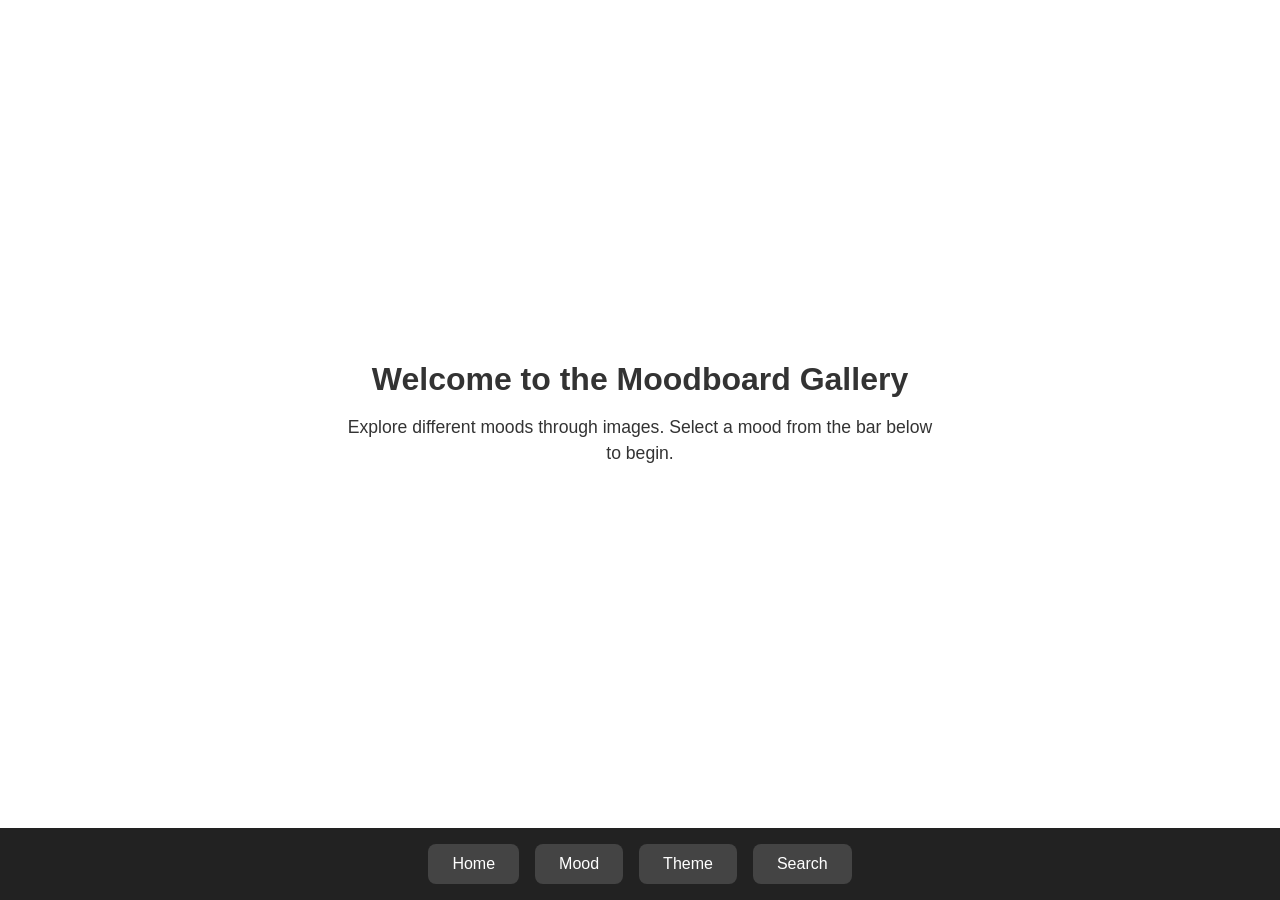
<file: index.html>
<!DOCTYPE html>
<html lang="en">
<head>
  <meta charset="UTF-8" />
  <meta name="viewport" content="width=device-width, initial-scale=1.0" />
  <title>Moodboard Gallery</title>
  <link rel="stylesheet" href="styles.css" />
</head>
<body>
  <!-- Landing/Tutorial section -->
  <section id="landing">
    <div class="tutorial">
      <h1>Welcome to the Moodboard Gallery</h1>
      <p>
        Explore different moods through images.  
        Select a mood from the bar below to begin.
      </p>
    </div>
  </section>

  <!-- Control Bar -->
  <nav id="control-bar">
    <a href="index.html" class="nav-item home">Home</a>
  
    <!-- Mood Dropdown -->
    <div class="nav-item dropdown">
      Mood
      <div class="dropdown-content">
        <a href="romantic.html">Romantic</a>
        <a href="happy.html">Happy</a>
        <a href="calm.html">Calm</a>
      </div>
    </div>
  
    <div class="nav-item theme">Theme</div>
    <div class="nav-item search">Search</div>
  </nav>
</body>
</html>
</file>
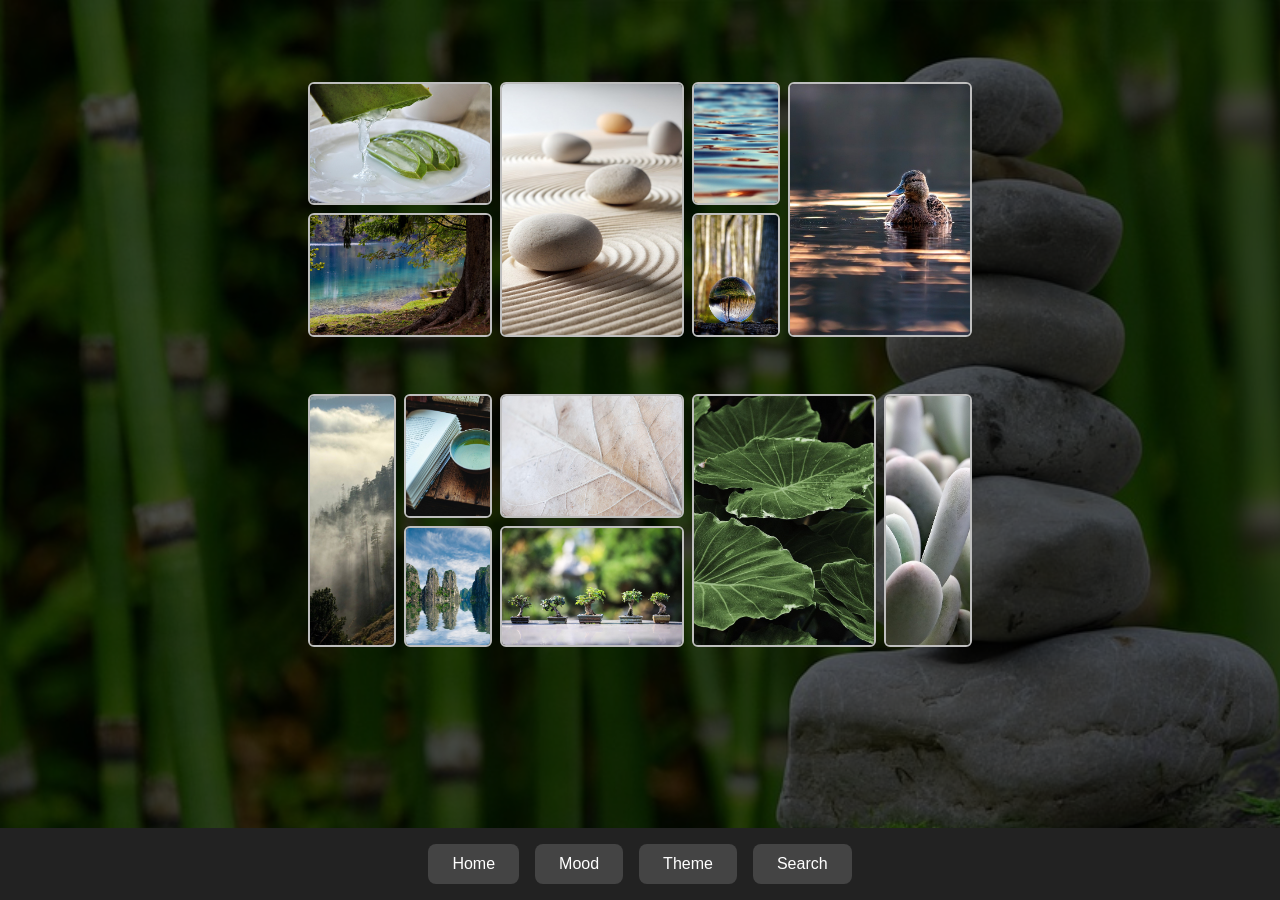
<file: calm.html>
<!DOCTYPE html>
<html lang="en">
<head>
  <meta charset="UTF-8" />
  <meta name="viewport" content="width=device-width, initial-scale=1.0" />
  <title>Calm Moodboard</title>
  <link rel="stylesheet" href="styles.css" />
</head>
<body>
  <div class="mood-page calm">
    <div class="grid-wrapper">
      <main id="moodboard" class="calm">
        <div class="grid">
          <!-- Row 1 -->
    
          <!-- Row 2 -->
            <div class="grid-item horizontal-rect" style="grid-column: 2 / span 2; grid-row: 2;">
              <img src="images/calm1.jpg" alt="">
            </div>
            <div class="grid-item big-square" style="grid-column: 4 / span 2; grid-row: 2 / span 2;">
              <img src="images/calm2.jpg" alt="">
            </div>
            <div class="grid-item small-square" style="grid-column: 6; grid-row: 2;">
              <img src="images/calm3.jpg" alt="">
            </div>
            <div class="grid-item big-square" style="grid-column: 7 / span 2; grid-row: 2 / span 2;">
              <img src="images/calm4.jpg" alt="">
            </div>
    
          <!-- Row 3 -->
            <div class="grid-item horizontal-rect" style="grid-column: 2 / span 2; grid-row: 3;">
              <img src="images/calm5.jpg" alt="">
            </div>
            <div class="grid-item small-square" style="grid-column: 6; grid-row: 3;">
              <img src="images/calm6.jpg" alt="">
            </div>
          
          <!-- Row 4 -->
      
          
          <!-- Row 5 -->
            <div class="grid-item vertical-rect" style="grid-column: 2; grid-row: 5 / span 2;">
                <img src="images/calm7.jpg" alt="">
            </div>
            <div class="grid-item small-square" style="grid-column: 3; grid-row: 5;">
              <img src="images/calm8.jpg" alt="">
            </div>
            <div class="grid-item horizontal-rect" style="grid-column: 4 / span 2; grid-row: 5;">
              <img src="images/calm9.jpg" alt="">
            </div>
            <div class="grid-item big-square" style="grid-column: 6 / span 2; grid-row: 5 / span 2;">
              <img src="images/calm10.jpg" alt="">
            </div>
            <div class="grid-item vertical-rect" style="grid-column: 8; grid-row: 5 / span 2;">
                <img src="images/calm11.jpg" alt="">
            </div>
          
          <!-- Row 6-->
            <div class="grid-item small-square" style="grid-column: 3; grid-row: 6;">
              <img src="images/calm12.jpg" alt="">
            </div>
            <div class="grid-item horizontal-rect" style="grid-column: 4 / span 2; grid-row: 6;">
              <img src="images/calm13.jpg" alt="">
            </div>
        </div>
      </main>
    </div>
  <!-- Control bar -->
  <nav id="control-bar">
    <a href="index.html" class="nav-item home">Home</a>
  
    <!-- Mood dropdown -->
    <div class="nav-item dropdown">
      Mood
      <div class="dropdown-content">
        <a href="romantic.html">Romantic</a>
        <a href="happy.html">Happy</a>
        <a href="calm.html">Calm</a>
      </div>
    </div>
  
    <div class="nav-item theme">Theme</div>
    <div class="nav-item search">Search</div>
  </nav>
</div>
</body>
</html>
</file>
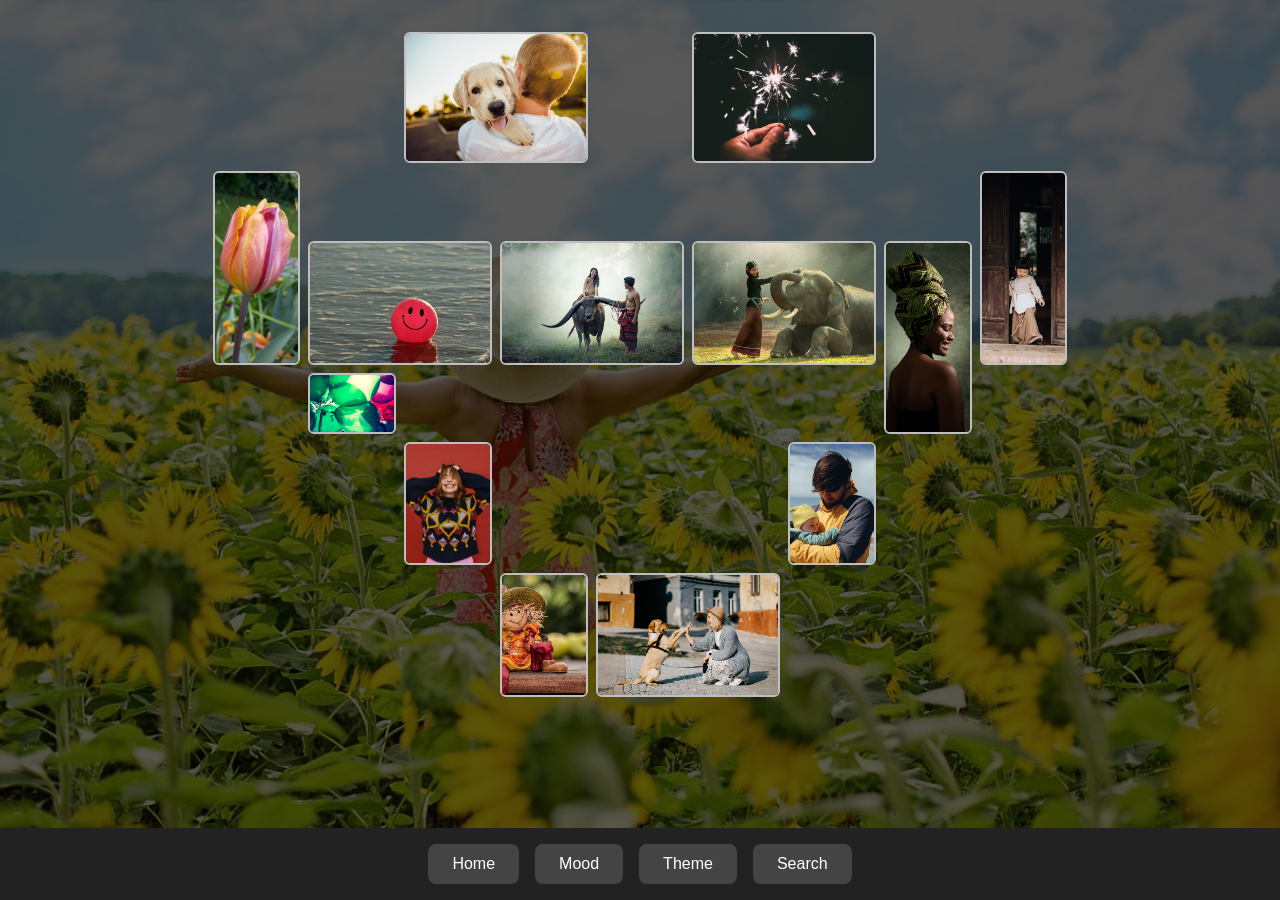
<file: happy.html>
<!DOCTYPE html>
<html lang="en">
<head>
  <meta charset="UTF-8" />
  <meta name="viewport" content="width=device-width, initial-scale=1.0" />
  <title>Happy Moodboard</title>
  <link rel="stylesheet" href="styles.css" />
</head>
<body>
  <div class="mood-page happy">
    <div class="grid-wrapper">
      <main id="moodboard" class="happy">
        <div class="grid">
          <!-- Row 1 -->
            <div class="grid-item big-square" style="grid-column: 3 / span 2; grid-row: 1 / span 2;">
              <img src="images/hap1.jpg" alt="">
            </div>
            <div class="grid-item big-square" style="grid-column: 6 / span 2; grid-row: 1 / span 2;">
              <img src="images/hap2.jpg" alt="">
            </div>
    
          <!-- Row 2 -->
    
          <!-- Row 3 -->
            <div class="grid-item vertical-rect" style="grid-column: 1; grid-row: 3 / span 2;">
              <img src="images/hap3.jpg" alt="">
            </div>
            <div class="grid-item vertical-rect" style="grid-column: 9; grid-row: 3 / span 2;">
              <img src="images/hap4.jpg" alt="">
            </div>
          
          <!-- Row 4 -->
            <div class="grid-item horizontal-rect" style="grid-column: 2 / span 2; grid-row: 4;">
              <img src="images/hap5.jpg" alt="">
            </div>
            <div class="grid-item horizontal-rect" style="grid-column: 4 / span 2; grid-row: 4;">
              <img src="images/hap6.jpg" alt="">
            </div>
            <div class="grid-item horizontal-rect" style="grid-column: 6 / span 2; grid-row: 4;">
              <img src="images/hap7.jpg" alt="">
            </div>
            <div class="grid-item vertical-rect" style="grid-column: 8; grid-row: 4 / span 2;">
              <img src="images/hap8.jpg" alt="">
            </div>  
          
          <!-- Row 5 -->
            <div class="grid-item small-square" style="grid-column: 2; grid-row: 5;">
              <img src="images/hap9.jpg" alt="">
            </div>
          
          <!-- Row 6 -->
            <div class="grid-item small-square" style="grid-column: 3; grid-row: 6;">
              <img src="images/hap10.jpg" alt="">
            </div>
            <div class="grid-item small-square" style="grid-column: 7; grid-row: 6;">
              <img src="images/hap11.jpg" alt="">
            </div>
            
          <!-- Row 7 -->
          <div class="grid-item small-square" style="grid-column: 4; grid-row: 7;">
              <img src="images/hap12.jpg" alt="">
            </div>
          <div class="grid-item horizontal-rect" style="grid-column: 5 / span 2; grid-row: 7;">
              <img src="images/hap13.jpg" alt="">
          </div>
          
        </div>
      </main>
    </div>
  <!-- Control bar -->
  <nav id="control-bar">
    <a href="index.html" class="nav-item home">Home</a>
  
    <!-- Mood dropdown -->
    <div class="nav-item dropdown">
      Mood
      <div class="dropdown-content">
        <a href="romantic.html">Romantic</a>
        <a href="happy.html">Happy</a>
        <a href="calm.html">Calm</a>
      </div>
    </div>
  
    <div class="nav-item theme">Theme</div>
    <div class="nav-item search">Search</div>
  </nav>
</div>
</body>
</html>
</file>
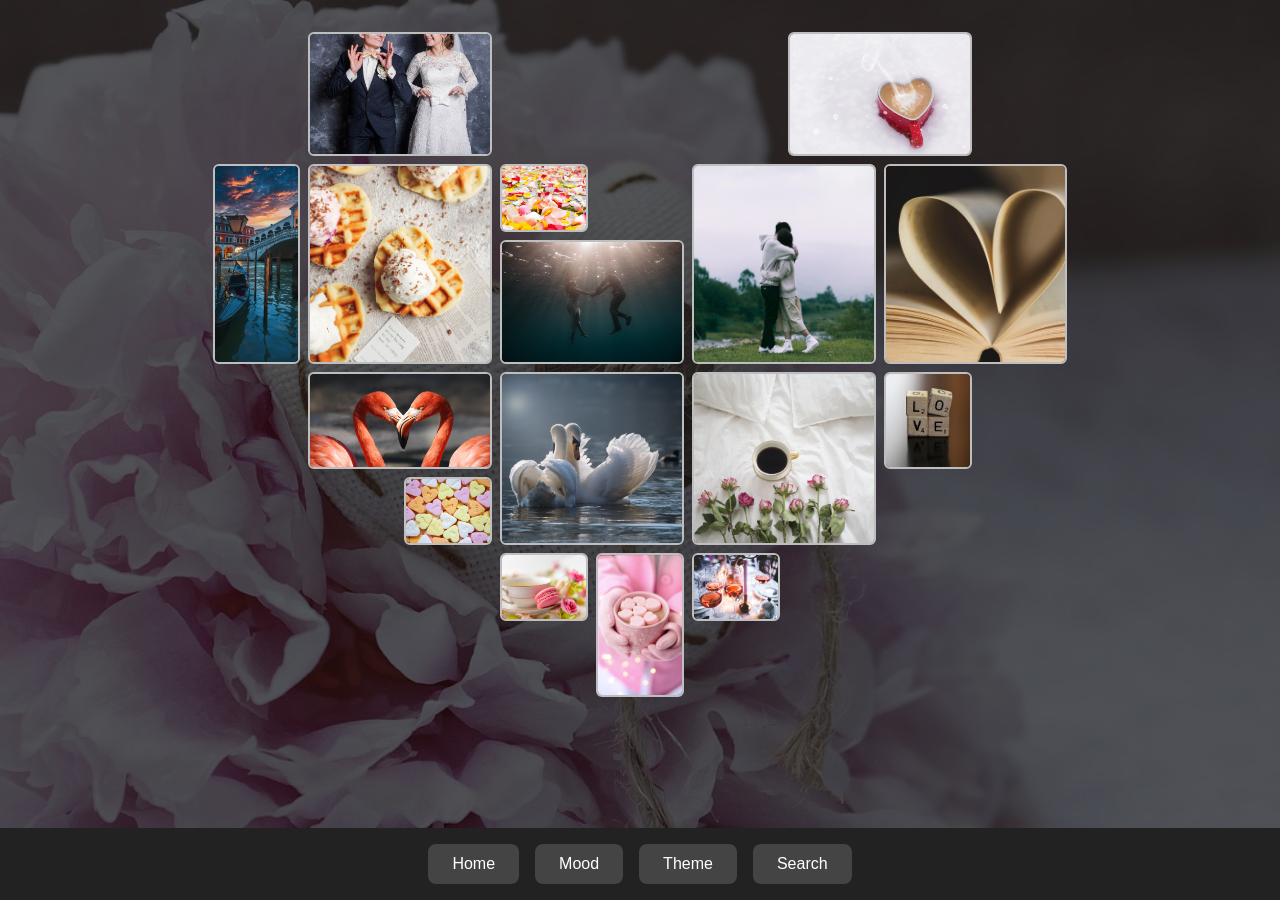
<file: romantic.html>
<!DOCTYPE html>
<html lang="en">
<head>
  <meta charset="UTF-8" />
  <meta name="viewport" content="width=device-width, initial-scale=1.0" />
  <title>Romantic Moodboard</title>
  <link rel="stylesheet" href="styles.css" />
</head>
<body>
  <div class="mood-page romantic">
    <div class="grid-wrapper">
      <main id="moodboard" class="romantic">
        <div class="grid">
          <!-- Row 1 -->
            <div class="grid-item horizontal-rect" style="grid-column: 2 / span 2; grid-row: 1;">
              <img src="images/rom1.jpg" alt="">
            </div>
            <div class="grid-item horizontal-rect" style="grid-column: 7 / span 2; grid-row: 1;">
              <img src="images/rom2.jpg" alt="">
            </div>
    
          <!-- Row 2 -->
            <div class="grid-item vertical-rect" style="grid-column: 1; grid-row: 2 / span 2;">
              <img src="images/rom3.jpg" alt="">
            </div>
            <div class="grid-item big-square" style="grid-column: 2 / span 2; grid-row: 2 / span 2;">
              <img src="images/rom4.jpg" alt="">
            </div>
            <div class="grid-item small-square" style="grid-column: 4; grid-row: 2;">
              <img src="images/rom5.jpg" alt="">
            </div>
            <div class="grid-item big-square" style="grid-column: 6 / span 2; grid-row: 2 / span 2;">
              <img src="images/rom6.jpg" alt="">
            </div>
            <div class="grid-item big-square" style="grid-column: 8 / span 2; grid-row: 2 / span 2;">
              <img src="images/rom7.jpg" alt="">
            </div>
    
          <!-- Row 3 -->
            <div class="grid-item horizontal-rect" style="grid-column: 4 / span 2; grid-row: 3;">
              <img src="images/rom8.jpg" alt="">
            </div>
          
          <!-- Row 4 -->
            <div class="grid-item horizontal-rect" style="grid-column: 2 / span 2; grid-row: 4;">
              <img src="images/rom9.jpg" alt="">
            </div>
            <div class="grid-item big-square" style="grid-column: 4 / span 2; grid-row: 4 / span 2;">
              <img src="images/rom10.jpg" alt="">
            </div>
            <div class="grid-item big-square" style="grid-column: 6 / span 2; grid-row: 4 / span 2;">
              <img src="images/rom11.jpg" alt="">
            </div>
            <div class="grid-item small-square" style="grid-column: 8; grid-row: 4;">
              <img src="images/rom12.jpg" alt="">
            </div>
          
          <!-- Row 5 -->
            <div class="grid-item small-square" style="grid-column: 3; grid-row: 5;">
              <img src="images/rom13.jpg" alt="">
            </div>
          
          <!-- Row 6-->
            <div class="grid-item small-square" style="grid-column: 4; grid-row: 6;">
              <img src="images/rom14.jpg" alt="">
            </div>
            <div class="grid-item vertical-rect" style="grid-column: 5; grid-row: 6 / span 2;">
              <img src="images/rom15.jpg" alt="">
            </div>
            <div class="grid-item small-square" style="grid-column: 6; grid-row: 6;">
              <img src="images/rom16.jpg" alt="">
            </div>
        </div>
      </main>
    </div>
  <!-- Control bar -->
  <nav id="control-bar">
    <a href="index.html" class="nav-item home">Home</a>
  
    <!-- Mood dropdown -->
    <div class="nav-item dropdown">
      Mood
      <div class="dropdown-content">
        <a href="romantic.html">Romantic</a>
        <a href="happy.html">Happy</a>
        <a href="calm.html">Calm</a>
      </div>
    </div>
  
    <div class="nav-item theme">Theme</div>
    <div class="nav-item search">Search</div>
  </nav>
</div>
</body>
</html>
</file>
<file: styles.css>
* {
  margin: 0;
  padding: 0;
  box-sizing: border-box;
}

body {
  font-family: Arial, sans-serif;
  color: #333;
  display: flex;
  flex-direction: column;
  min-height: 100vh;
}



/* Landing/Tutorial */
#landing {
  flex: 1;
  display: flex;
  justify-content: center;
  align-items: center;
  text-align: center;
  padding: 2rem;
}

.tutorial h1 {
  font-size: 2rem;
  margin-bottom: 1rem;
}

.tutorial p {
  max-width: 600px;
  font-size: 1.1rem;
  line-height: 1.5;
}

/* Control Bar */
#control-bar {
  display: flex;
  justify-content: center;
  gap: 1rem;
  padding: 1rem;
  background: #222;
  position: sticky;
  bottom: 0;
  z-index: 10;
}

#control-bar a {
  text-decoration: none;
  color: inherit;
}

#control-bar .nav-item {
  position: relative;
  background: #444;
  color: #fff;
  border: none;
  padding: 0.7rem 1.5rem;
  border-radius: 8px;
  cursor: pointer;
  transition: background 0.2s;
}

#control-bar > .nav-item:hover {
  background: #666;
  font-weight: bold;
}



/* Dropdown */
.dropdown .dropdown-content {
  display: none;
  position: absolute;
  bottom: 100%;
  left: 0;
  background: #333;
  border-radius: 8px;
  min-width: 150px;
  box-shadow: 0 4px 8px rgba(0,0,0,0.5);
  flex-direction: column;
}

.dropdown .dropdown-content a {
  display: block;
  padding: 0.7rem 1rem;
  color: #fff;
  text-decoration: none;
  transition: background 0.2s;
  position: relative;
  overflow: hidden; 
}

.dropdown .dropdown-content a:hover {
  font-weight: bold;
  background: #555;
}

/* Show Dropdown on hover */
.dropdown:hover .dropdown-content {
  display: flex;
}

/* Temporarily replaces text with TBA for content to be added later */
.theme:hover::after,
.search:hover::after,
  content: "TBA";
  position: absolute;
  left: 0;
  top: 0;
  width: 100%;
  height: 100%;
  background: #444;
  border-radius: 8px;
  display: flex;
  justify-content: center;
  align-items: center;
}



/* Popup */
/* To be used for on-click actions to be placed during MS2 */
#popup {
  position: fixed;
  top: 0;
  left: 0;
  width: 100%;
  height: 100%;
  background: rgba(0,0,0,0.7);
  display: flex;
  justify-content: center;
  align-items: center;
}

#popup.hidden {
  display: none;
}

.popup-content {
  background: white;
  padding: 1rem;
  border-radius: 12px;
  max-width: 90%;
  max-height: 90%;
  text-align: center;
}

.popup-content img {
  max-width: 100%;
  max-height: 70vh;
  border-radius: 8px;
}

.close {
  font-size: 1.5rem;
  cursor: pointer;
  float: right;
  margin-bottom: 0.5rem;
}

.credit {
  font-size: 0.9rem;
  color: #555;
  margin-top: 0.5rem;
}

/* Helpers */
.hidden {
  display: none;
}



/* Separates mood pages from landing page*/
.mood-page {
  min-height: 100vh;
  display: flex;
  flex-direction: column;
  position: relative;
  background-size: cover;
  background-position: center;
  background-repeat: no-repeat;
  overflow: hidden;
}

.mood-page::before {
  content: "";
  position: absolute;
  inset: 0;
  background: rgba(0,0,0,0.65);
  z-index: 0;
}

/* Puts content over overlay */
.grid-wrapper,
#control-bar {
  position: relative;
  z-index: 1;
}

/* Different backgrounds per moodboard */
.mood-page.romantic {
  background-image: url("images/rombg.jpg");
}

.mood-page.happy {
  background-image: url("images/happybg.jpg");
}

.mood-page.calm {
  background-image: url("images/calmbg.jpg");
}

/* Moodboard Grid */
#moodboard {
  flex: 1;
  padding: 1rem;
  display: flex;
  justify-content: center;
  align-items: flex-start;
}

/* Wrapper for centering and dynamic sizing */
.grid-wrapper {
  display: flex;
  justify-content: center;
  align-items: flex-start;
  flex: 1;
  width: 100%;
  padding: 1rem;
}

/* Generic grid for all moods */
#moodboard .grid {
  display: grid;
  grid-template-columns: repeat(9, 1fr);
  grid-template-rows: repeat(7, 1fr);
  gap: 0.5rem;

  /* Maintains 9:7 proportion when shrinking */
  aspect-ratio: 9 / 7;

  /* Scales with viewport but leaves room for control bar */
  width: min(95vw, 95vh);
  max-height: calc(100vh - 140px);
}


/* Base grid item */
.grid-item {
  display: flex;
  justify-content: center;
  align-items: center;
  font-weight: bold;
  color: white;
  border-radius: 6px;
  overflow: visible;
  cursor: pointer;
  transition: transform 0.2s, border-radius 0.3s;
}

.grid-item img {
  width: 100%;
  height: 100%;
  object-fit: cover;  
  border-radius: 6px; 
  display: block;     
  transition: transform 0.3s ease, border-radius 0.3s ease;
  border: 2px solid #BEBEBE;
}

.grid-item:hover img {
  transform: scale(2);
  z-index: 5;
  border-radius: 50%; /* optional, for circular effect */
}


/* Shapes */
.small-square {
  grid-column: span 1;
  grid-row: span 1;
}

.big-square {
  grid-column: span 2;
  grid-row: span 2;
}

.horizontal-rect {
  grid-column: span 2;
  grid-row: span 1;
}

.vertical-rect {
  grid-column: span 1;
  grid-row: span 2;
}

.inv-square {
  grid-column: span 1;
  grid-row: span 1;
  background: transparent;
  pointer-events: none; /* not clickable */
}
</file>
